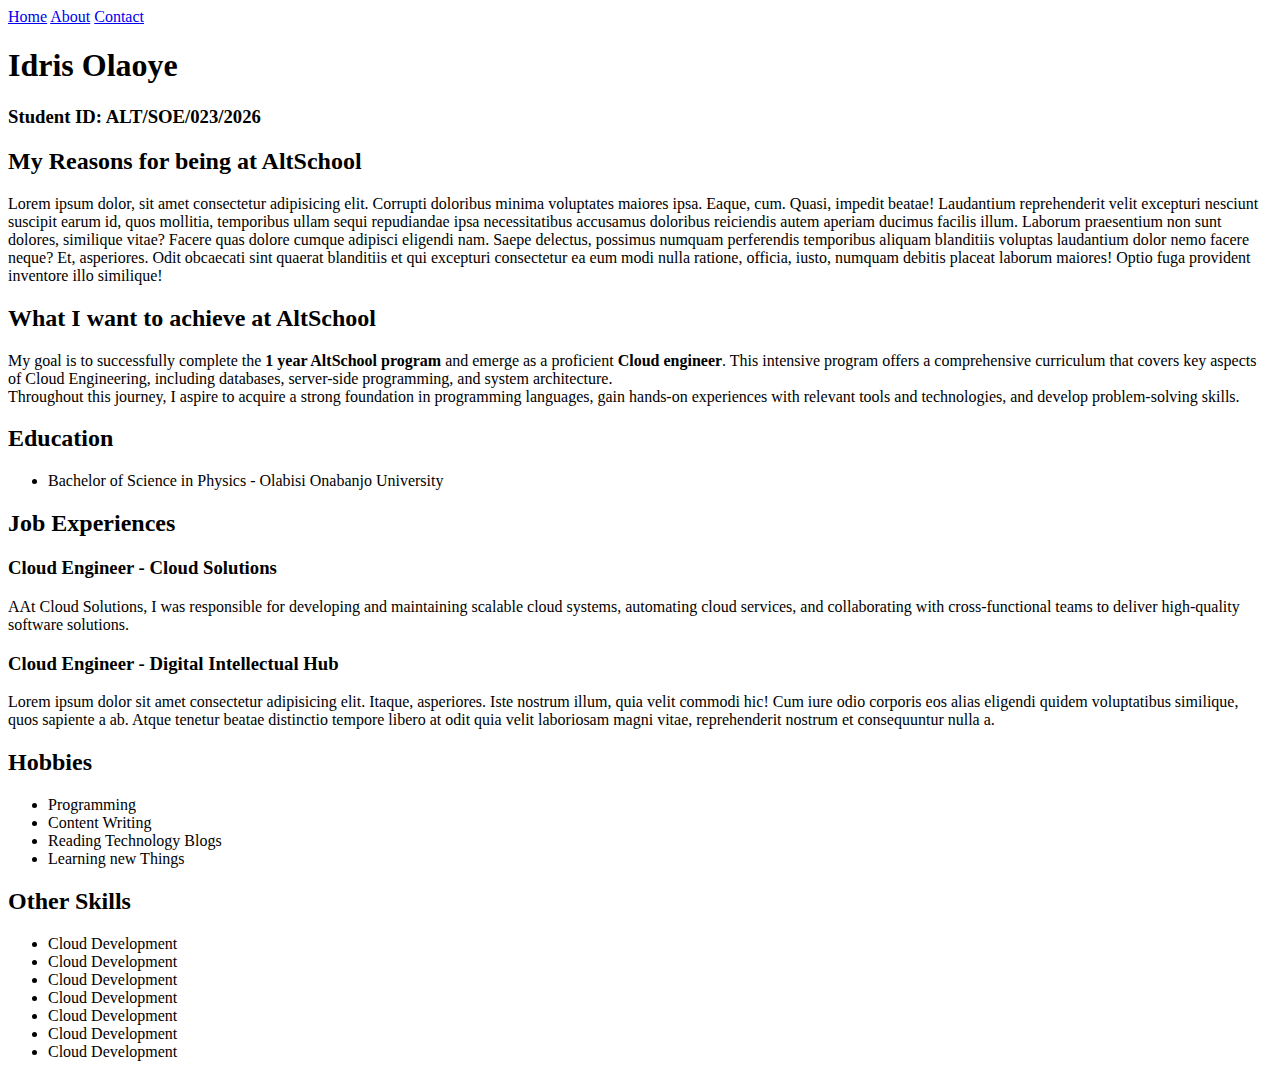
<file: First assignement /index.html>
<!DOCTYPE html>
<html lang="en">
<head>
    <meta charset="UTF-8">
    <meta name="viewport" content="width=device-width, initial-scale=1.0">
    <title>Assignment 1</title>
</head>


<body>
    <nav>
            <a href="#">Home</a>
            <a href="#about">About</a>
            <a href="./signup.html">Contact</a>
    </nav>

        <h1>Idris Olaoye</h1>
        <h3>Student ID: ALT/SOE/023/2026</h3>
        

        <section id="about">
            <h2>My Reasons for being at AltSchool</h2>
            <p>
                Lorem ipsum dolor, sit amet consectetur adipisicing elit. Corrupti doloribus minima voluptates maiores ipsa. Eaque, cum. Quasi, impedit beatae! Laudantium reprehenderit velit excepturi nesciunt suscipit earum id, quos mollitia, temporibus ullam sequi repudiandae ipsa necessitatibus accusamus doloribus reiciendis autem aperiam ducimus facilis illum. Laborum praesentium non sunt dolores, similique vitae? Facere quas dolore cumque adipisci eligendi nam. Saepe delectus, possimus numquam perferendis temporibus aliquam blanditiis voluptas laudantium dolor nemo facere neque? Et, asperiores. Odit obcaecati sint quaerat blanditiis et qui excepturi consectetur ea eum modi nulla ratione, officia, iusto, numquam debitis placeat laborum maiores! Optio fuga provident inventore illo similique!
            </p>
            <h2>What I want to achieve at AltSchool</h2>
            <p>
                My goal is to successfully complete the <b>1 year AltSchool program</b> and emerge as a proficient
                <b>Cloud engineer</b>.
                This intensive program offers a comprehensive curriculum that covers key aspects of Cloud Engineering,
                including databases, server-side programming, and system architecture. <br>
                Throughout this journey, I aspire to acquire a strong foundation in programming languages, gain hands-on
                experiences with relevant tools and technologies, and develop problem-solving skills. <br>
               
            </p>
        </section>

        <section>
            <h2>Education</h2>
            <ul>
                <li>Bachelor of Science in Physics - Olabisi Onabanjo University</li>
               
            </ul>
        </section>

        <section>
            <h2>Job Experiences</h2>
            <article>
                <h3>Cloud Engineer - Cloud  Solutions</h3>
                <p>AAt Cloud Solutions, I was responsible for developing and maintaining scalable cloud systems, automating cloud services, and collaborating with cross-functional teams to deliver high-quality software solutions.</p>
            </article>
            <article>
                <h3>Cloud Engineer - Digital Intellectual Hub</h3>
                <p>
                    Lorem ipsum dolor sit amet consectetur adipisicing elit. Itaque, asperiores. Iste nostrum illum, quia velit commodi hic! Cum iure odio corporis eos alias eligendi quidem voluptatibus similique, quos sapiente a ab. Atque tenetur beatae distinctio tempore libero at odit quia velit laboriosam magni vitae, reprehenderit nostrum et consequuntur nulla a.
                </p>
            </article>
        
        </section>

        <section>
            <h2>Hobbies</h2>
            <ul>
                <li>Programming</li>
                <li>Content Writing</li>
                <li>Reading Technology Blogs</li>
                <li>Learning new Things</li>
            </ul>
        </section>

        <section>
            <h2>Other Skills</h2>
            <ul>
                <li>Cloud Development</li>
                <li>Cloud Development</li>
                <li>Cloud Development</li>
                <li>Cloud Development</li>
                <li>Cloud Development</li>
                <li>Cloud Development</li>
                <li>Cloud Development</li>

            </ul>
        </section>

        <!-- <footer>
            <p>You Can Also Contact me at: <a href="mailto:idrisaboladeo@gmail.com">idrisaboladeo@gmail.com</a></p>
        </footer>     -->
    </body>

    </html>
</file>
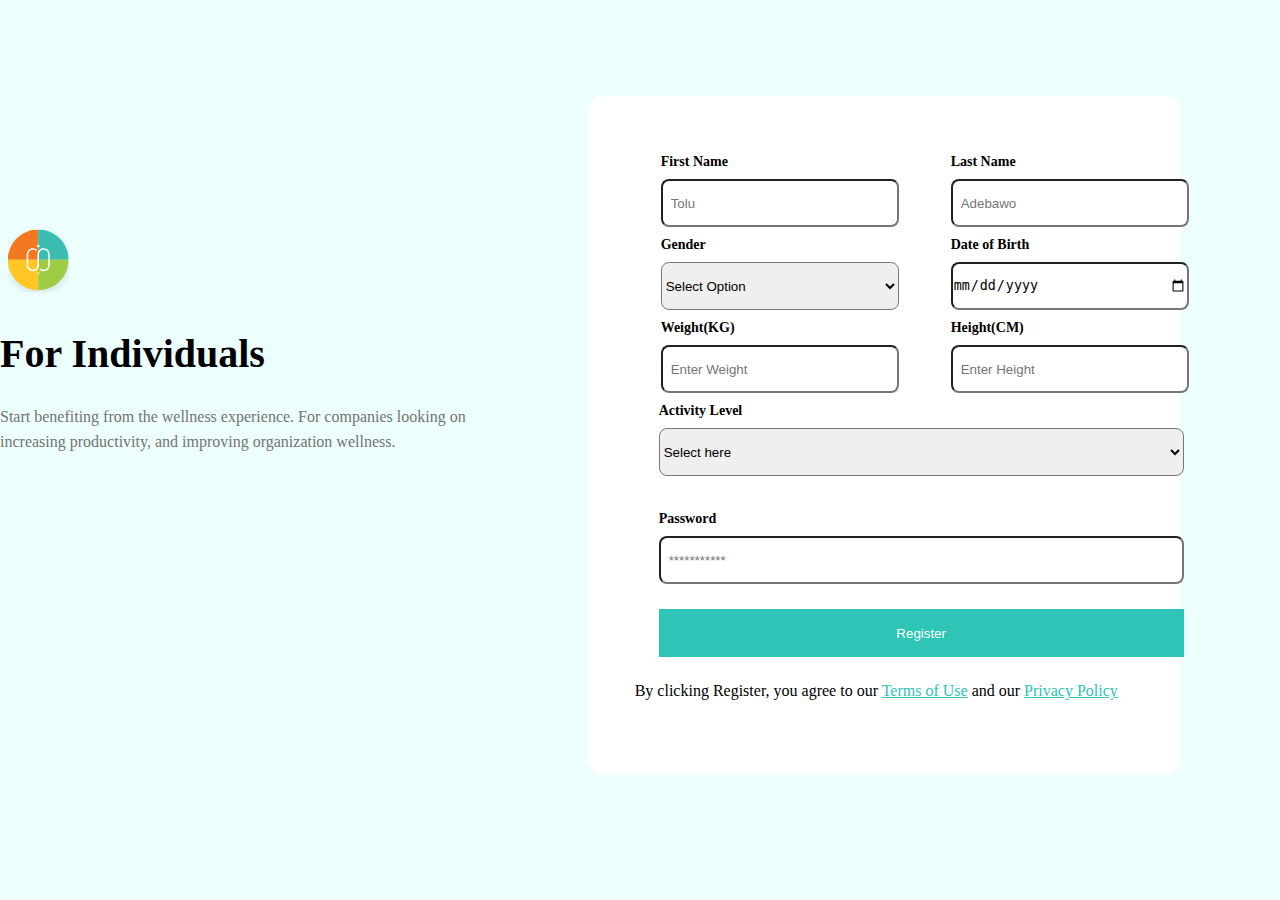
<file: second assignment/index.html>
<!DOCTYPE html>
<html lang="en">
  <head>
    <meta charset="UTF-8" />
    <meta name="viewport" content="width=device-width, initial-scale=1.0" />
    <link rel="stylesheet" href="./assignment_II.css" />
    <title>Assignment II</title>
  </head>

  <body>
    <section id="container">
      <!-- <a href="./signup.html">go sign</a> -->
      <section class="wrapper">
        <div class="first-div">
          <img src="./Logo.svg" alt="card_logo" class="card_logo" />
          <h3>For Individuals</h3>
          <p>
            Start benefiting from the wellness experience. For companies looking
            on increasing productivity, and improving organization wellness.
          </p>
        </div>
        <div class="second-div">
          <form action="/">
            <section class="form_input">
              <div class="form_input_section">
                <div class="md">
                  <div>
                    <label for="first_name"> First Name </label>
                    <br />
                    <input type="text" id="first_name" placeholder="Tolu" />
                  </div>

                  <div>
                    <label for="Last_name"> Last Name </label>
                    <br />
                    <input type="text" id="Last_name" placeholder="Adebawo" />
                  </div>
                </div>

                <div class="md">
                  <div>
                    <label for="dropdown">Gender </label>
                    <br />
                    <select name="" id="dropdown">
                      <option value="">Select Option</option>
                      <option value="">Male</option>
                      <option value="">Female</option>
                      <option value="">Other</option>
                    </select>
                  </div>

                  <div>
                    <label for="">Date of Birth</label>
                    <br />
                    <input
                      type="date"
                      placeholder="select here"
                      name=""
                      id=""
                    />
                  </div>
                </div>

                <div class="md">
                  <div>
                    <label for="weight">Weight(KG)</label>
                    <br />
                    <input
                      type="number"
                      placeholder="Enter Weight"
                      id="weight"
                    />
                  </div>

                  <div>
                    <label for="height">Height(CM)</label>
                    <br />
                    <input
                      type="number"
                      placeholder="Enter Height"
                      id="height"
                    />
                  </div>
                </div>

                <div class="left">
                  <label for="activity">Activity Level</label>
                  <br />
                  <select name="" id="activity">
                    <option value="">Select here</option>
                    <option value="">50%</option>
                    <option value="">75%</option>
                    <option value="">100%</option>
                  </select>
                </div>
                <div class="left">
                  <label for="password">Password</label>
                  <br />
                  <input
                    type="password"
                    id="password"
                    placeholder="***********"
                  />
                </div>

                <button class="left" type="submit">Register</button>

                <p class="form-footer">
                  By clicking Register, you agree to our
                  <span><a href="#">Terms of Use</a></span> and our
                  <span><a href="#">Privacy Policy</a></span>
                </p>
              </div>
            </section>
          </form>
        </div>
      </section>
    </section>
  </body>
</html>
</file>
<file: second assignment/assignment_II.css>
* {
  padding: 0;
  margin: 0;
  box-sizing: border-box;
}

body {
  background-color: #edfffd;
  height: 100vh;
}

#container {
  display: flex;
  justify-content: center;
  align-content: center;
  height: inherit;
}

#container > .wrapper {
  min-width: 75vw;
  height: 75vh;
  display: flex;
  justify-content: space-between;
  margin-top: 6rem;
}

#container > .wrapper > .first-div {
  display: flex;
  flex-direction: column;
  height: 275px;
  margin-top: 8rem;
  flex-basis: 40%;
}

#container > .wrapper > .first-div > .card_logo {
  /* if your logo need some style */
  width: 77px;
  height: 80px;
}

#container > .wrapper > .first-div > h3 {
  font-size: 40px;
  font-weight: 700;
  line-height: 100px;
}

#container > .wrapper > .first-div p {
  color: #737373;
  font-size: 16px;
  line-height: 25px;
  font-weight: 400;
}

/* Styling the first div content */

.second-div {
  flex-basis: 65%;
  display: flex;
  justify-content: center;
}

.second-div > form {
  background-color: #ffffff;
  border-radius: 1rem;
  padding: 3rem;
  width: 75%;
  height: 679px;
}

.second-div > form > .form_input {
  width: 580px;
  height: 600px;
  margin: 0 auto;
}

.second-div > form > .form_input > .form_input_section {
  /* display: none; */
}
.second-div > form > .form_input > .form_input_section input {
  /* display: none; */
  border-radius: 0.5rem;
}
.second-div > form > .form_input > .form_input_section select {
  /* display: none; */
  border-radius: 0.5rem;
}
button {
  background-color: #2ec4b6;
}

/* Inner-form styling */

.second-div > form > .form_input > .form_input_section .md {
  display: flex;
  justify-content: space-around;
}

.second-div > form > .form_input > .form_input_section .left {
  margin-left: 1.5rem;
}

input[type="number"]::-webkit-inner-spin-button,
input[type="number"]::-webkit-outer-spin-button {
  -webkit-appearance: none;
  -moz-appearance: none;
  appearance: none;
  margin: 0;
}
::placeholder {
  padding: 0.5rem;
}

label {
  font-size: 14px;
  font-weight: 600;
  line-height: 35px;
}
input,
#dropdown {
  width: 238px;
  height: 48px;
}

#activity,
#password,
button {
  width: 525px;
  height: 48px;
  margin-bottom: 25px;
  cursor: pointer;
}

button {
  color: white;
  border: none;
}

span a {
  color: #2ec4b6;
}

@media (min-width: 364px) and (max-width: 520px) {
  body {
    /* overflow-x: none; */
  }

  #container {
    overflow-x: hidden;
    height: 100vh;
    width: 100vw;
    padding-bottom: 2rem;
  }
  #container > .wrapper {
    flex-direction: column;
    margin-top: 0rem;
    /* width: 100vw; */
    /* height: 100vw; */
  }
  #container > .wrapper > .first-div {
    margin-top: 2rem;
    padding: 0 1.5rem;
  }

  #container > .wrapper > .first-div > h3 {
    /* font-family: Brown; */
    font-size: 30px;
    font-weight: 700;
    line-height: 29px;
    /* letter-spacing: -0.800000011920929px; */
    text-align: left;
    color: rgba(0, 11, 10, 1);
  }

  #container > .wrapper > .first-div p {
    font-family: Brown;
    font-size: 12px;
    font-weight: 300;
    line-height: 25px;
    letter-spacing: 0px;
    text-align: left;
    width: 337px;
    height: 50px;
    top: 196px;
    left: 24px;
  }

  .second-div {
    flex-basis: 65%;
    display: flex;
    justify-content: center;
  }

  .second-div > form {
    background-color: #ffffff;
    border-radius: 1rem;
    width: 90%;
    margin-top: 1rem;
    /* padding: 3rem;
    width: 75%;*/
    height: 870px;
  }

  .second-div > form > .form_input > .form_input_section .md {
    display: flex;
    flex-direction: column;
  }

  #activity,
  #password,
  button {
    width: 238px;
    height: 52px;
    top: 886px;
    left: 40px;
    cursor: pointer;
  }

  .second-div > form > .form_input > .form_input_section .left {
    /* width: 295px; */
    margin-left: 0;
  }

  .second-div > form > .form_input > .form_input_section {
    width: 200px;
  }

  .second-div > form > .form_input > .form_input_section .form-footer {
    width: 285px;
    height: 50px;
    text-align: center;
    margin-top: 2rem;
    line-height: 1.5;
  }
}

@media (min-width: 521px) and (max-width: 768px) {
  body {
    display: none;
  }
}
</file>
